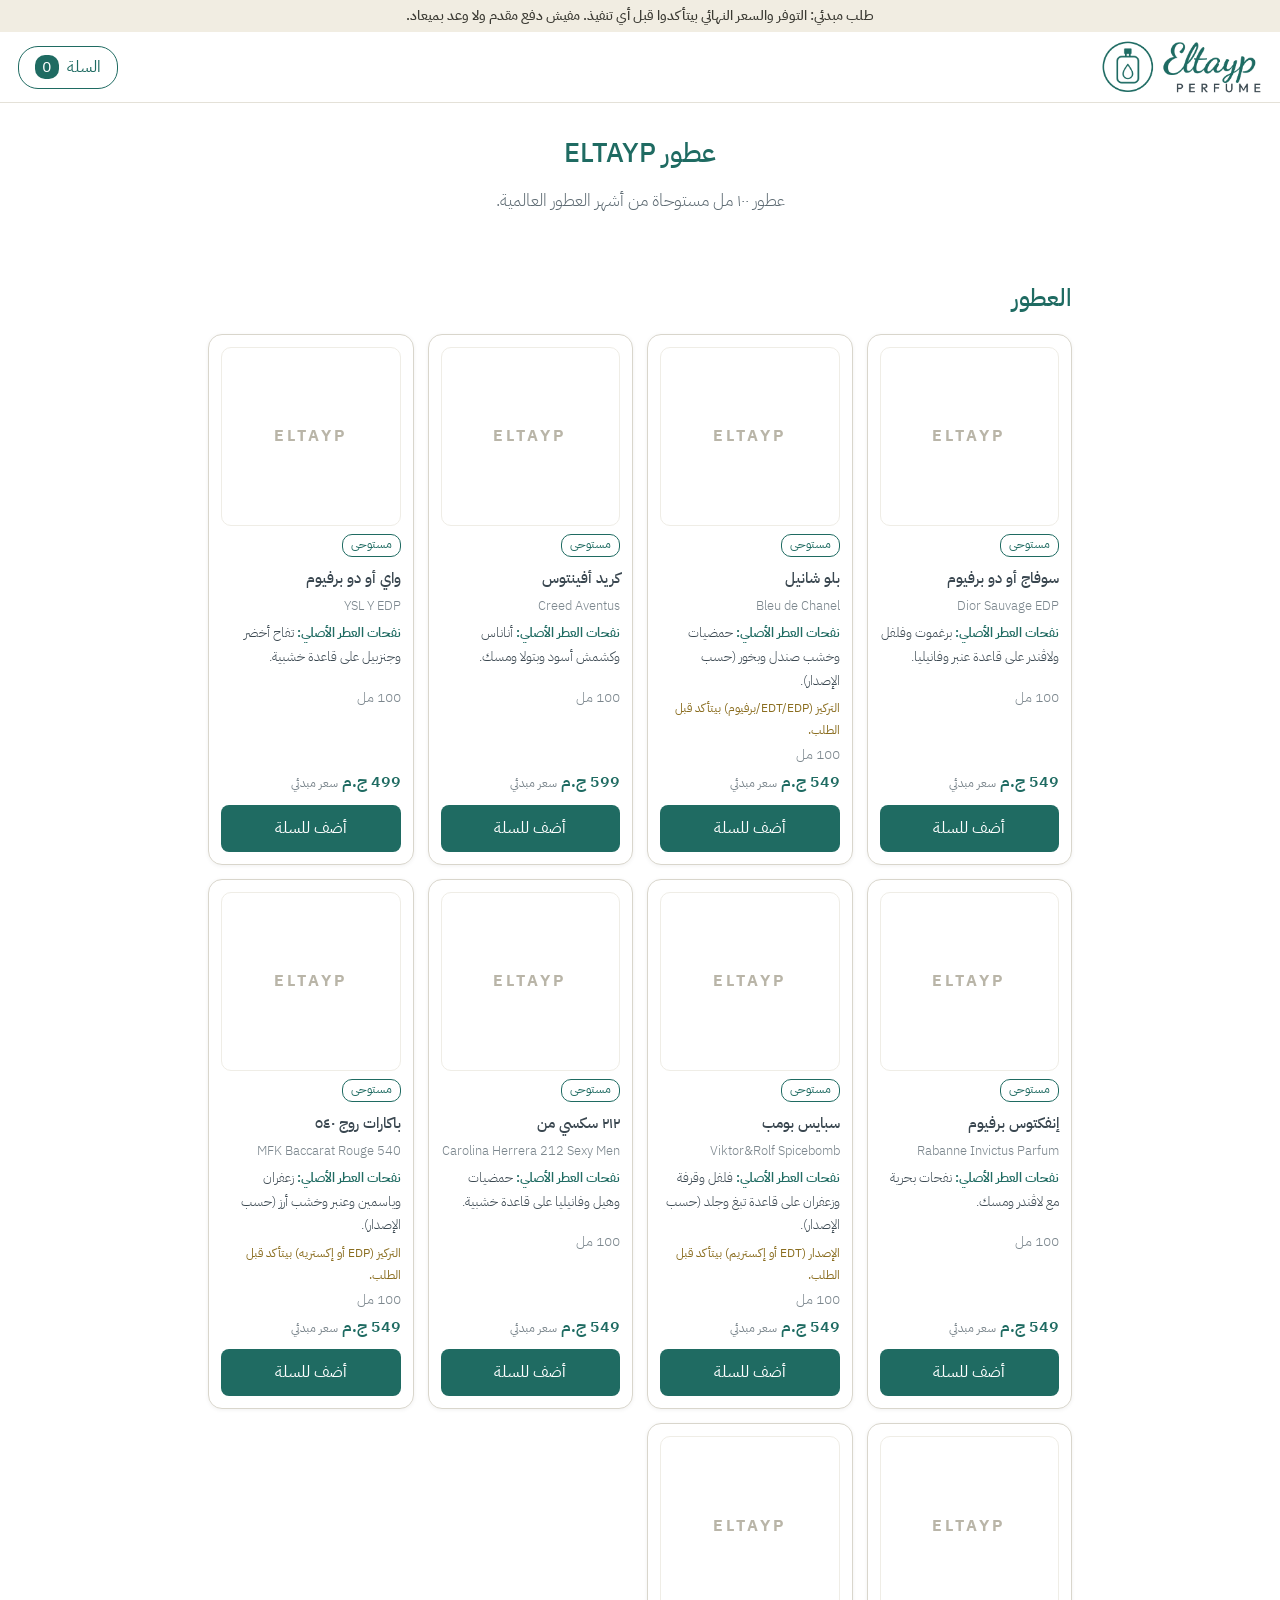
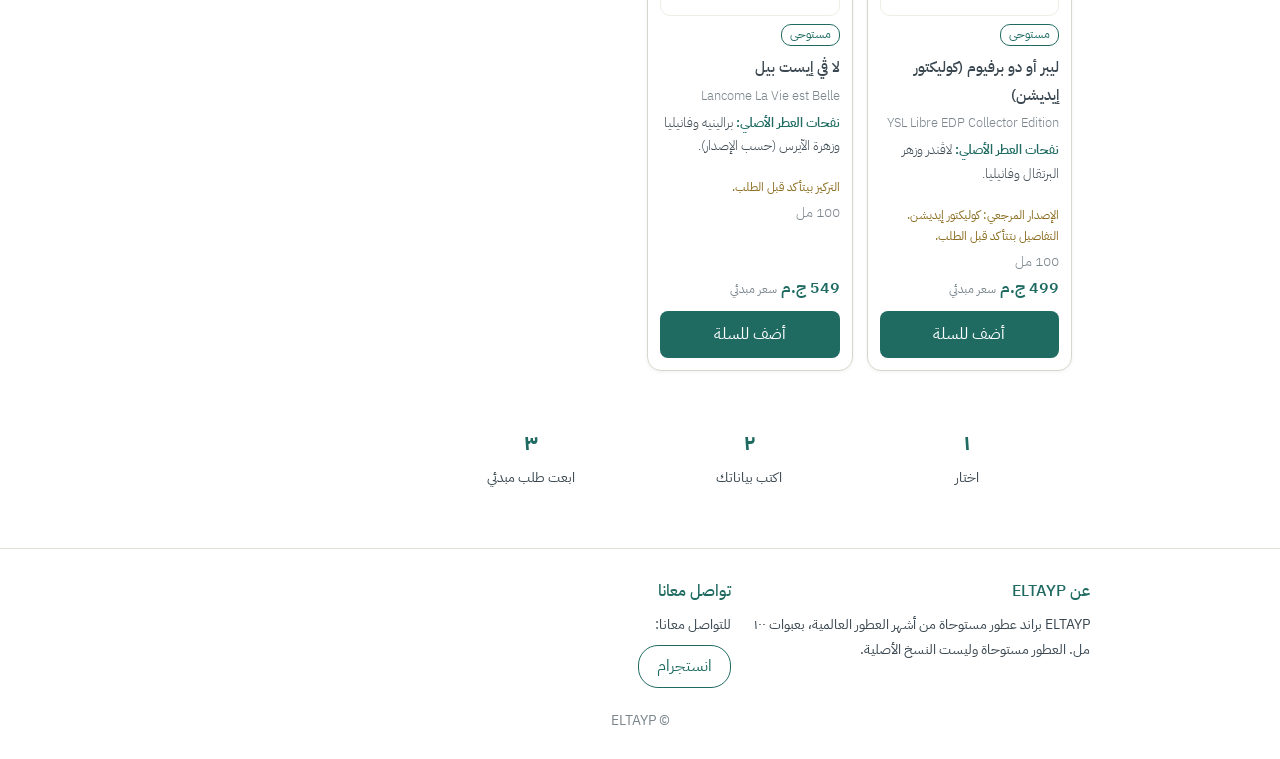
<file: index.html>
<!doctype html>
<html lang="ar" dir="rtl">
<head>
<meta charset="utf-8">
<meta name="viewport" content="width=device-width,initial-scale=1">
<title>الطيب | ELTAYP Perfume</title>
<meta name="description" content="الطيب | ELTAYP. عطور مستوحاة ١٠٠ مل. الدفع نقدي عند الاستلام.">
<link rel="icon" href="logo.png">
<link rel="preconnect" href="https://fonts.googleapis.com"><link rel="preconnect" href="https://fonts.gstatic.com" crossorigin><link href="https://fonts.googleapis.com/css2?family=IBM+Plex+Sans+Arabic:wght@300;400;500;600&display=swap" rel="stylesheet">
<link rel="stylesheet" href="style.css">
</head>
<body>
<div class="bar reqbar">طلب مبدئي: التوفر والسعر النهائي بيتأكدوا قبل أي تنفيذ. مفيش دفع مقدم ولا وعد بميعاد.</div>
<div class="bar prebar">الموقع قيد التجهيز · الطلب هيفتح قريبًا</div>
<header class="top">
  <img src="logo-wide.png" alt="ELTAYP Perfume" class="brand">
  <button class="cartbtn" id="openCart" aria-label="السلة">السلة <span id="count">0</span></button>
</header>
<main>
<section class="hero prehero">
  <h1>الطيب قريبًا</h1>
  <p id="heroP">بنجهز العطور والأسعار. أول ما تتأكد هتلاقيها هنا وتقدر تطلب من الموقع.</p>
</section>
<section class="hero storehero"><h1>عطور ELTAYP</h1><p>اختار عطرك وأضفه للسلة وكمّل الطلب.</p></section>
<section class="hero cathero"><h1>عطور ELTAYP</h1><p>عطور ١٠٠ مل مستوحاة من أشهر العطور العالمية.</p></section>
<section id="catalog" class="wrap">
  <h2 id="catH">العطور</h2>
  <div id="products" class="grid"></div>
  
</section>
<section class="wrap steps" id="steps"><div><b>١</b><span>اختار</span></div><div><b>٢</b><span>اكتب بياناتك</span></div><div><b>٣</b><span>ابعت طلب مبدئي</span></div></section>
</main>

<div id="shade" hidden></div>
<aside id="drawer" aria-hidden="true">
  <div class="dhead"><h3 id="dtitle">السلة</h3><button id="closeCart" aria-label="إغلاق">✕</button></div>
  <div id="step1">
    <ul id="cart"></ul>
    <p id="cartEmpty" class="note">السلة فاضية.</p>
    <p class="total">الإجمالي: <b id="total">0</b> <span class="cur"></span> <small>(مبدئي، من غير توصيل)</small></p>
        <button class="btn full" id="toCheckout">كمّل الطلب</button>
  </div>
  <form id="form" novalidate hidden>
    <label>الاسم <input name="name" required autocomplete="name"></label>
    <label>رقم التليفون <input name="phone" required inputmode="tel" autocomplete="tel" placeholder="01xxxxxxxxx"></label>
    <label>المحافظة <select name="city" id="gov" required autocomplete="address-level1"><option value="">اختار المحافظة</option></select></label>
    <label>العنوان (اختياري) <textarea name="address" rows="2" autocomplete="street-address"></textarea></label>
    <label>ملاحظات (اختياري) <textarea name="notes" rows="2"></textarea></label>
    <input name="website" class="hp" tabindex="-1" autocomplete="off" aria-hidden="true">
    <p class="ship" id="shipRow">اختار المحافظة عشان يظهر سعر الشحن.</p>
    <p class="note">بنستخدم الاسم والتليفون لمراجعة الطلب بس.</p>
    <p class="note">لو الطلب اتأكد، الدفع نقدي عند الاستلام. مفيش دفع على الموقع.</p>
    <p class="sub">المنتجات: <b id="sub2">0</b> <span class="cur"></span></p>
    <p class="total">الإجمالي التقديري: <b id="total2">0</b> <span class="cur"></span></p>
    <button class="btn full" type="submit" id="send">ابعت طلب مبدئي</button>
    <button class="link" type="button" id="back">رجوع للسلة</button>
  </form>
  <div id="done" hidden><h3>استلمنا طلبك المبدئي</h3><p>الطلب دلوقتي في انتظار المراجعة. ده مش تأكيد شراء، ومفيش دفع دلوقتي ولا ميعاد توصيل متأكد.</p><button class="btn full" id="closeDone">تمام</button></div>
  <p id="msg" role="status"></p>
</aside>
<footer class="foot">
  <div class="fcols">
    <div><h5>عن ELTAYP</h5><p>ELTAYP براند عطور مستوحاة من أشهر العطور العالمية، بعبوات ١٠٠ مل. العطور مستوحاة وليست النسخ الأصلية.</p></div>
    <div><h5>تواصل معانا</h5><p>للتواصل معانا:</p><div id="social"></div></div>
  </div>
  <p class="copy">© ELTAYP</p>
</footer>
<script src="config.js?v=2"></script>
<script src="app.js?v=2"></script>
</body>
</html>
</file>
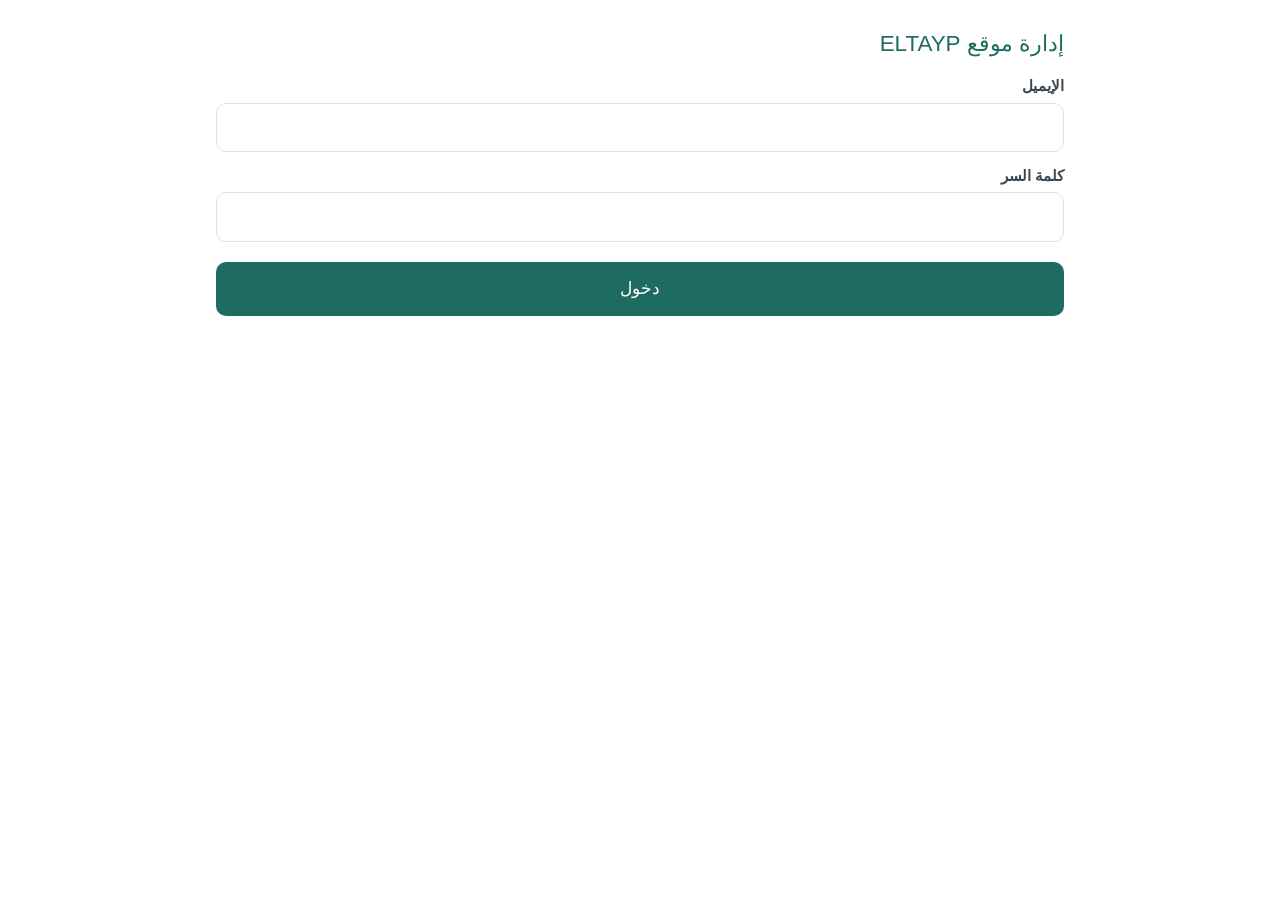
<file: admin.html>
<!doctype html>
<html lang="ar" dir="rtl">
<head>
<meta charset="utf-8">
<meta name="viewport" content="width=device-width,initial-scale=1">
<meta name="robots" content="noindex,nofollow">
<title>إدارة ELTAYP</title>
<link rel="icon" href="logo.png">
<link rel="stylesheet" href="style.css">
<style>
.adm{max-width:880px;margin:0 auto;padding:16px}
.adm h1{font-size:1.4rem;margin:8px 0}
.bar2{display:flex;gap:8px;align-items:center;justify-content:space-between;flex-wrap:wrap;margin-bottom:12px}
.tabs{display:flex;gap:6px;flex-wrap:wrap}
.tabs button{border:1px solid var(--g);background:#fff;color:var(--g);border-radius:18px;padding:4px 14px;font:inherit;cursor:pointer}
.tabs button.on{background:var(--g);color:#fff}
.ord{border:1px solid var(--line);border-radius:12px;padding:12px;margin-bottom:10px;background:#fff}
.ord.new{border-color:var(--g);box-shadow:0 0 0 2px rgba(31,107,98,.15)}
.ord .h{display:flex;justify-content:space-between;gap:8px;flex-wrap:wrap;font-weight:700}
.ord .m{color:#5a666d;font-size:.9rem}
.ord ul{margin:6px 0;padding:0 18px}
.acts{display:flex;gap:6px;flex-wrap:wrap;margin-top:8px}
.acts button{border:1px solid var(--line);background:#fff;border-radius:8px;padding:5px 12px;font:inherit;cursor:pointer}
.acts button.cur{background:var(--g);color:#fff;border-color:var(--g)}
#upd{background:none;padding:0;font-size:.8rem;color:#7a858c;display:block}.bar2>div:last-child{display:flex;gap:10px;align-items:center;flex-wrap:wrap}.badge{display:inline-block;border-radius:10px;padding:0 8px;font-size:.8rem;background:#eef3f2;color:var(--g)}
.pcard{border:1px solid var(--line);border-radius:12px;padding:12px;margin-bottom:12px;background:#fff}
.pcard .h{display:flex;justify-content:space-between;gap:8px;align-items:center;flex-wrap:wrap;font-weight:700;margin-bottom:8px}
.pcard .h .off{color:#b3261e;font-weight:400;font-size:.85rem}
.frm{display:grid;grid-template-columns:1fr 1fr;gap:8px}
.frm label{display:flex;flex-direction:column;gap:4px;font-size:.85rem;color:#37474f}
.frm label.full{grid-column:1/-1}
.frm input,.frm select,.frm textarea{border:1px solid var(--line);border-radius:8px;padding:6px 8px;font:inherit;background:#fff}
.frm .chk{flex-direction:row;align-items:center;gap:8px}
.frm .chk input{width:auto}
.imgrow{display:flex;gap:10px;align-items:center;flex-wrap:wrap;margin-top:4px}
.imgrow img{width:64px;height:64px;object-fit:cover;border-radius:8px;border:1px solid var(--line)}
.imgrow input[type=file]{font-size:.85rem;max-width:260px}
.pacts{display:flex;gap:8px;margin-top:10px;flex-wrap:wrap}
.pacts button{border:1px solid var(--line);border-radius:8px;padding:6px 16px;font:inherit;cursor:pointer;background:#fff}
.pacts .save{background:var(--g);color:#fff;border-color:var(--g)}
.pacts .del{color:#b3261e}
.shiprow{display:flex;gap:10px;align-items:center;border-bottom:1px solid var(--line);padding:6px 0}
.shiprow span{flex:1}
.shiprow input{width:110px;border:1px solid var(--line);border-radius:8px;padding:5px 8px;font:inherit;text-align:center}
#saveship{margin-top:12px}
@media(max-width:560px){.frm{grid-template-columns:1fr}}
</style>
</head>
<body>
<div class="adm">
  <h1>إدارة موقع ELTAYP</h1>
  <form id="login" novalidate>
    <label>الإيميل<input name="email" type="email" autocomplete="username" dir="ltr"></label>
    <label>كلمة السر<input name="password" type="password" autocomplete="current-password" dir="ltr"></label>
    <button class="btn full" type="submit">دخول</button>
  </form>
  <div id="panel" hidden>
    <div class="bar2">
      <div class="tabs" id="vtabs">
        <button type="button" data-v="orders" class="on">الطلبات</button>
        <button type="button" data-v="products">المنتجات والأسعار</button>
        <button type="button" data-v="shipping">الشحن</button>
        <button type="button" data-v="settings">الإعدادات</button>
      </div>
      <div><span id="upd" class="note"></span> <button class="link" id="refresh" type="button">تحديث</button> <button class="link" id="logout" type="button">خروج</button></div>
    </div>
    <div id="sec-orders">
      <div class="bar2"><div class="tabs" id="tabs"></div></div>
      <div id="list"></div>
    </div>
    <div id="sec-products" hidden>
      <p class="note">أي تعديل هنا بينزل على الموقع على طول بعد الحفظ. اللي يظهر للعميل بس المنتجات المتاحة.</p>
      <div class="pacts"><button type="button" id="addp" class="save">+ أضف منتج جديد</button></div>
      <div id="plist"></div>
    </div>
    <div id="sec-settings" hidden>
      <p class="note">نصوص الموقع وروابط السوشيال. الحفظ بينزل على الموقع على طول.</p>
      <div class="frm">
        <label class="chk full"><input type="checkbox" name="orders_open"> الطلب مفتوح على الموقع (لو شلت الصح، الموقع يعرض المنتجات من غير سلة ولا استلام طلبات)</label>
        <label class="full">الشريط العلوي (لما الطلب مفتوح)<textarea name="banner_req" rows="2"></textarea></label>
        <label class="full">الشريط العلوي (لما الطلب مقفول)<textarea name="banner_pre" rows="2"></textarea></label>
        <label>عنوان الصفحة (وضع البيع)<input name="hero_store_title"></label>
        <label>الجملة تحته<input name="hero_store_sub"></label>
        <label>عنوان وضع الكتالوج<input name="hero_cat_title"></label>
        <label>الجملة تحته<input name="hero_cat_sub"></label>
        <label>عنوان وضع "قريبًا"<input name="hero_pre_title"></label>
        <label>الجملة تحته<input name="hero_pre_sub"></label>
        <label class="full">فقرة "عن ELTAYP" تحت الموقع<textarea name="footer_about" rows="2"></textarea></label>
        <label class="full">رابط انستجرام<input name="social_instagram" dir="ltr"></label>
        <label class="full">رابط فيسبوك (سيبه فاضي لو مفيش)<input name="social_facebook" dir="ltr"></label>
        <label class="full">رابط تيك توك (سيبه فاضي لو مفيش)<input name="social_tiktok" dir="ltr"></label>
      </div>
      <button type="button" class="btn" id="saveset">حفظ الإعدادات</button>
    </div>
    <div id="sec-shipping" hidden>
      <p class="note">سعر الشحن التقديري لكل محافظة بالجنيه. سيب الخانة فاضية لو الشحن مش متاح للمحافظة دي حاليًا (الطلب منها هيقف).</p>
      <div id="shiplist"></div>
      <button type="button" class="btn" id="saveship">حفظ أسعار الشحن</button>
    </div>
  </div>
  <p id="msg" role="status"></p>
</div>
<script src="config.js?v=2"></script>
<script src="admin.js?v=4"></script>
</body>
</html>
</file>
<file: style.css>
:root{--g:#1f6b62;--s:#3a4750;--bg:#ffffff;--line:#e4e1d8}
*{box-sizing:border-box}
body{margin:0;background:var(--bg);color:var(--s);font-family:"IBM Plex Sans Arabic","Noto Sans Arabic","Segoe UI",Tahoma,Arial,sans-serif;font-weight:400;line-height:1.8;-webkit-font-smoothing:antialiased}
.bar{background:var(--g);color:#fff;text-align:center;font-size:.85rem;padding:6px 10px}
.top{display:flex;align-items:center;justify-content:space-between;padding:8px 18px;position:sticky;top:0;background:var(--bg);border-bottom:1px solid var(--line);z-index:5}
.brand{height:54px}
.cartbtn{border:1px solid var(--g);background:#fff;color:var(--g);border-radius:20px;padding:6px 16px;font:inherit;cursor:pointer}
#count{background:var(--g);color:#fff;border-radius:10px;padding:0 7px;margin-right:4px}
.hero{text-align:center;padding:44px 20px 30px;background:#fff}
h1{color:var(--g);font-size:1.9rem;margin:0 0 8px}h2{color:var(--g);margin:0 0 14px}h3{margin:0}
.hero p{max-width:460px;margin:0 auto 20px}
.wrap{max-width:900px;margin:0 auto;padding:26px 18px}
.btn{display:inline-block;background:var(--g);color:#fff;border:0;border-radius:10px;padding:12px 28px;font:inherit;font-size:1.05rem;text-decoration:none;cursor:pointer}
.btn:disabled{opacity:.6}.full{width:100%;margin-top:10px}
.link{background:none;border:0;color:var(--g);font:inherit;cursor:pointer;margin-top:6px;width:100%}
.grid{display:grid;grid-template-columns:repeat(auto-fill,minmax(180px,1fr));gap:14px}
.card{background:#fff;border:1px solid #d9d6cc;box-shadow:0 1px 4px rgba(0,0,0,.06);border-radius:14px;padding:12px}
.card img,.ph{width:100%;aspect-ratio:1;object-fit:cover;border-radius:10px;background:#f1efe8}
.card h4{margin:8px 0 2px}.price{color:var(--g);font-weight:700}
.card button{margin-top:8px;width:100%;background:var(--g);color:#fff;border:0;border-radius:8px;padding:9px;font:inherit;cursor:pointer}
.steps{display:grid;grid-template-columns:repeat(4,1fr);gap:8px;text-align:center}
.steps b{display:block;color:var(--g);font-size:1.4rem}.steps span{font-size:.9rem}
#shade{position:fixed;inset:0;background:rgba(0,0,0,.35);z-index:9}
#drawer{position:fixed;top:0;bottom:0;left:0;width:min(400px,100%);background:var(--bg);z-index:10;padding:16px;overflow:auto;transform:translateX(-105%);transition:transform .25s;box-shadow:2px 0 18px rgba(0,0,0,.15)}
#drawer.open{transform:none}
.dhead{display:flex;justify-content:space-between;align-items:center;margin-bottom:10px}
.dhead button{border:0;background:none;font-size:1.2rem;cursor:pointer}
form{display:grid;gap:10px}form[hidden],[hidden]{display:none!important}
label{display:grid;gap:3px;font-weight:600;font-size:.95rem}
input,textarea{font:inherit;padding:10px;border:1px solid var(--line);border-radius:10px;background:#fff;color:var(--s);width:100%}
input:focus,textarea:focus{outline:2px solid var(--g)}
.hp{position:absolute;width:1px;height:1px;overflow:hidden;opacity:0;pointer-events:none}
.note{background:#f1efe8;border-radius:10px;padding:8px 12px;margin:8px 0}
#cart{list-style:none;padding:0;margin:0}#cart li{display:flex;justify-content:space-between;align-items:center;gap:8px;padding:8px 0;border-bottom:1px solid var(--line)}
#cart button{border:1px solid var(--line);background:#fff;border-radius:6px;width:28px;height:28px;cursor:pointer}
.total{font-size:1.1rem}
#msg{min-height:1.4em;font-weight:600}.ok{color:var(--g)}.err{color:#a33}
footer{text-align:center;padding:24px;color:#7a858c}footer a{color:var(--g);margin:0 8px}
body.pre .hero{padding:70px 20px 80px}

body:not(.pre) .prebar,body:not(.pre) .prehero,body.pre .storehero{display:none}
.storehero{padding:26px 20px 14px}
.grid{grid-template-columns:repeat(2,1fr)}@media(min-width:800px){.grid{grid-template-columns:repeat(4,1fr)}}.card h4{font-size:.95rem}

.cathero{display:none;padding:26px 20px 14px}
body.cat .cathero{display:block}body.cat .prebar,body.cat .prehero,body.cat .storehero{display:none}
.ph{display:flex;align-items:center;justify-content:center;color:#b9b5a8;letter-spacing:3px;font-weight:700}
.sz{color:#7a858c;font-size:.85rem}
.ask{display:block;margin-top:8px;text-align:center;border:1px solid var(--g);color:var(--g);border-radius:8px;padding:8px;text-decoration:none;font-size:.9rem}
body.cat .card img,body.cat .ph,.card img,.ph{background:#fff;object-fit:contain;border:1px solid #efede6}

.follow{margin:0 0 8px;color:var(--g);font-weight:700}
#social{display:flex;justify-content:center;gap:10px;flex-wrap:wrap}
#social a{margin:0;border:1px solid var(--g);border-radius:20px;padding:6px 18px;text-decoration:none}

.tag{display:inline-block;font-size:.72rem;color:var(--g);border:1px solid var(--g);border-radius:10px;padding:0 8px;margin-top:8px}
.en{color:#7a858c;font-size:.8rem;direction:ltr;text-align:right}
.cp{font-size:.82rem;margin:4px 0;color:var(--s)}

body.cat .card{display:flex;flex-direction:column}
body.cat .card .ask{margin-top:auto}
body.cat .card .tag{align-self:flex-start}
.cp{min-height:4.6em}.cp b{font-weight:600;color:var(--g)}
.nt{font-size:.75rem;color:#8a6d1f;margin:2px 0}
.price small{font-weight:400;font-size:.72rem;color:#7a858c}
body.cat .card .price{margin:6px 0 0}
body.cat .card .price{margin-top:auto}
body.cat .card .ask{margin-top:8px}

body.cat .card .add{margin-top:8px}
.total small{color:#7a858c;font-weight:400;font-size:.75rem}

select{font:inherit;padding:10px;border:1px solid var(--line);border-radius:10px;background:#fff;color:var(--s);width:100%}
.ship{background:#f1efe8;border-radius:10px;padding:8px 12px;margin:0;font-weight:600}
.sub{margin:0}
.foot{text-align:right;border-top:1px solid var(--line);margin-top:30px;padding:28px 18px 18px;color:var(--s)}
.fcols{max-width:900px;margin:0 auto;display:grid;gap:22px;grid-template-columns:1fr}
@media(min-width:800px){.fcols{grid-template-columns:1.3fr 1fr 1fr}}
.foot h5{margin:0 0 6px;color:var(--g);font-size:1rem}.foot p{margin:0 0 8px;font-size:.88rem}
.foot ul{list-style:none;margin:0;padding:0}.foot li{margin:4px 0}.foot li a{color:var(--s);margin:0;font-size:.9rem}
.foot #social{justify-content:flex-start}.copy{text-align:center;margin-top:20px!important;color:#7a858c}
.pol{max-width:760px;margin:0 auto;padding:26px 18px}.pol h2{margin-top:30px}.pol li{margin:6px 0}
.pol .src{font-size:.8rem;color:#7a858c}

h1,h2,h3,h4,h5{font-weight:500}h1{font-size:1.7rem;letter-spacing:0}.hero p{color:#5d6a72;font-weight:300;font-size:1.05rem}button,input,select,textarea{font-family:inherit}.cp,.sz,.en{font-weight:300}.price{font-weight:600}
.reqbar{background:#f1ede2;color:#3b3a33;font-weight:500;line-height:1.5}
</file>
